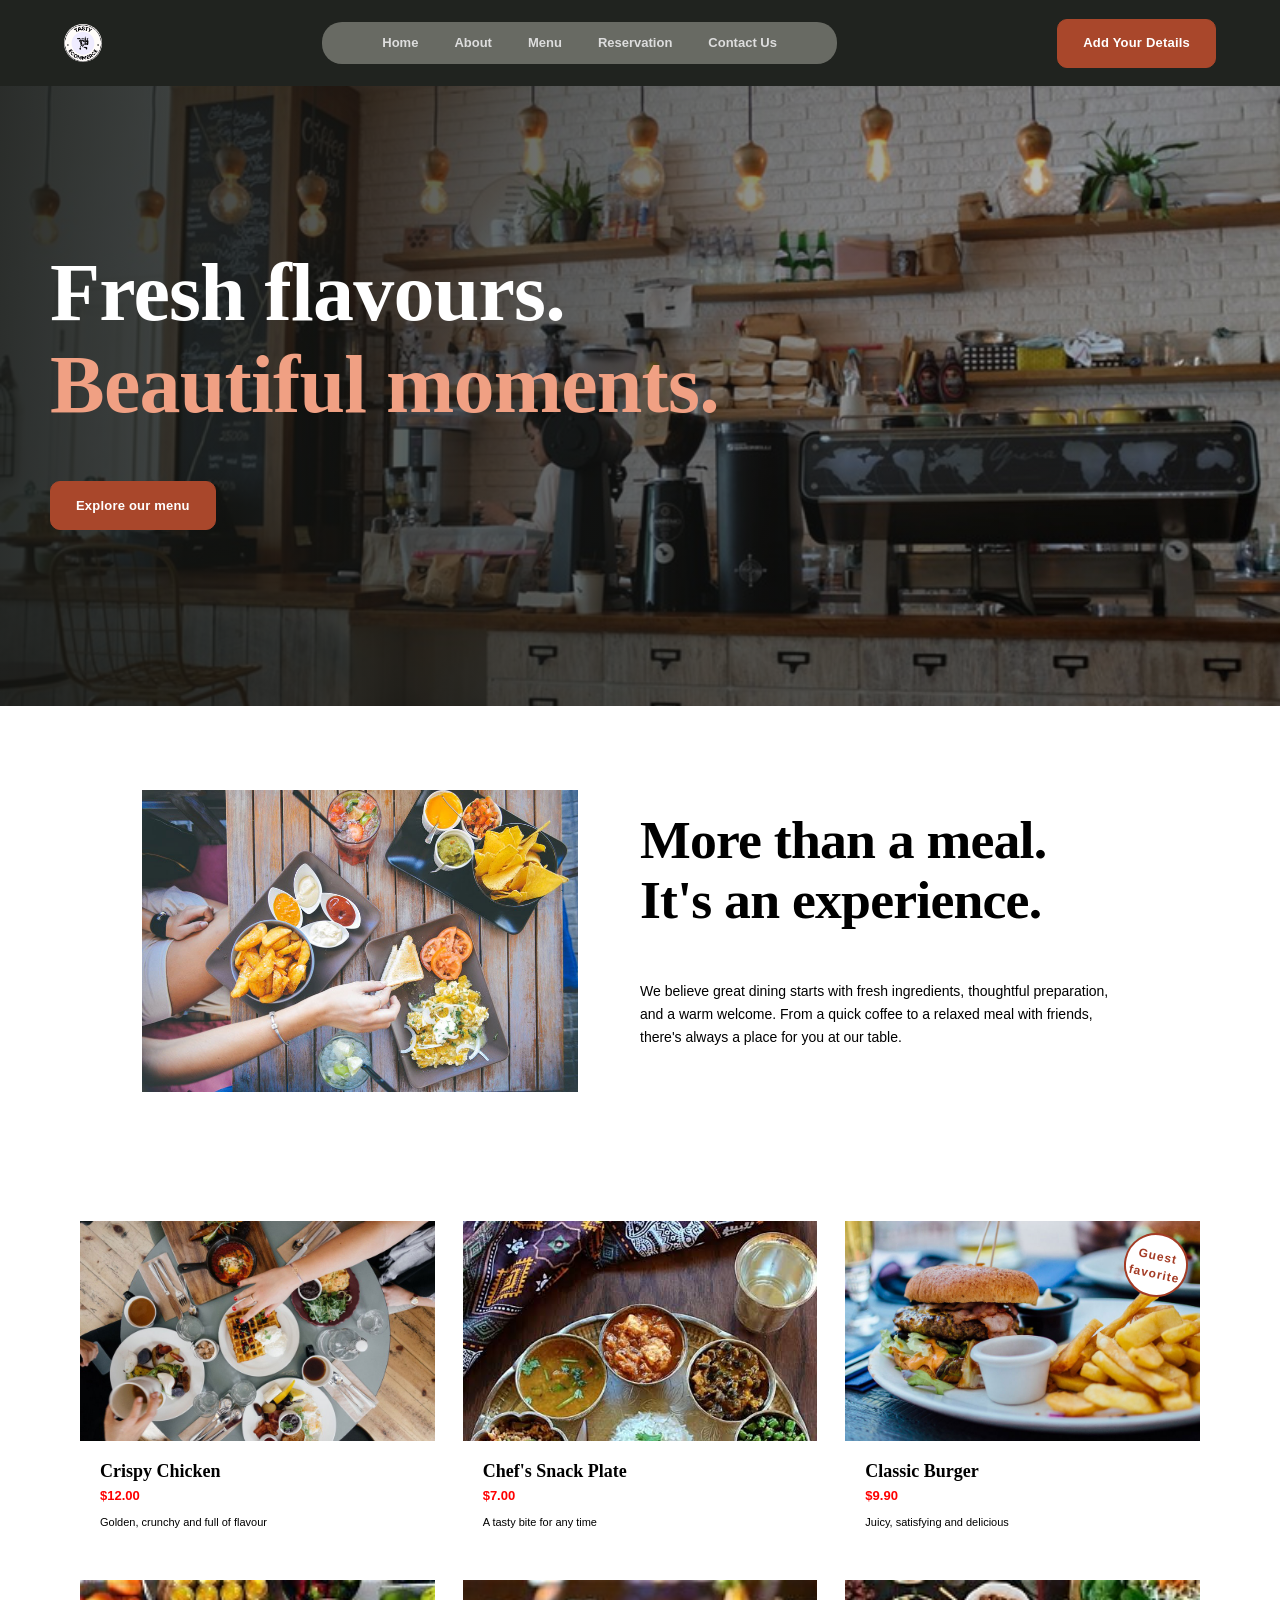
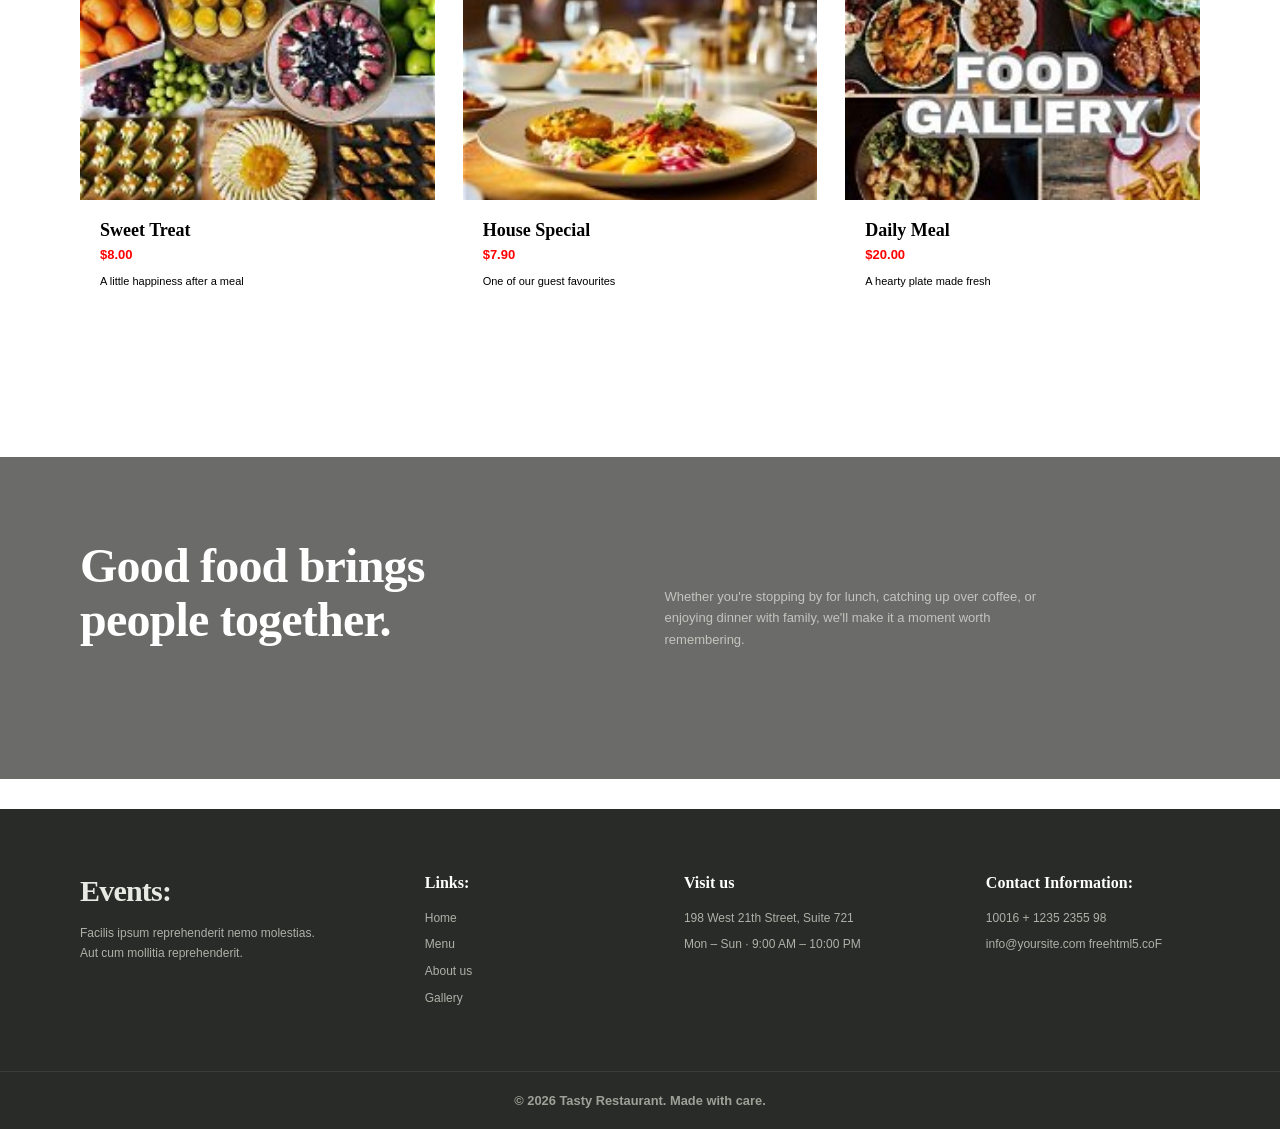
<file: index.html>
<!DOCTYPE html>
<html lang="en">

<head>
    <meta charset="UTF-8">
    <meta name="viewport" content="width=device-width, initial-scale=1.0">
    <title>Tasty—Restaurant & Cafe</title>
    <link rel="stylesheet" href="style.css">
</head>

<body>
    <header class="siteheader">
        <div class="navwrap">
            <a class="brand" href="#home" aria-label="Tasty home">
                <img src="./img/logo1.png" alt="" onerror="this.style.display='none'">
            </a>
            <button class="nav-toggle" type="button" aria-controls="main-navigation" aria-expanded="false"
                aria-label="Open navigation">
                <span></span><span></span><span></span>
            </button>
            <button class="nav-backdrop" type="button" aria-label="Close navigation" tabindex="-1"></button>
            <nav class="mainnav" id="main-navigation">
                <div class="mobile-nav-heading">
                    <span>Explore</span>
                    <button class="nav-close" type="button" aria-label="Close navigation">&times;</button>
                </div>
                <a href="#home">Home</a>
                <a href="./about.html">About</a>
                <a href="./menu.html">Menu</a>
                <a href="./reservation.html">Reservation</a>
                <a href="./contact.html">Contact Us</a>
                <a class="btn mobile-nav-cta" href="./added.html">Add Your Details</a>
            </nav>
            <a class="btn mobile-nav-cta" href="./added.html">Add Your Details</a>
        </div>
    </header>

    <main>
        <section class="hero" id="home">
            <div class="hero-shade"></div>
            <div class="hero-content">
                <h1>Fresh flavours.<br><span>Beautiful moments.</span></h1>
                <div class="hero-actions">
                    <a class="btn" href="#menu">Explore our menu</a>
                </div>
            </div>
        </section>

        <section class="intro section-shell" id="About">
            <div class="intro-image">
                <img src="./img/bo2.png" alt="Freshly prepared restaurant dish" onerror="this.style.display='none'">
            </div>
            <div class="intro-copy">
                <h2>More than a meal.<br>It's an experience.</h2>
                <p>We believe great dining starts with fresh ingredients, thoughtful preparation, and a warm welcome.
                    From a quick coffee to a relaxed meal with friends, there's always a place for you at our table.</p>
            </div>
        </section>

        <section class="menu-section" id="menu">
            <div class="section-shell">
                <div class="section-heading">
                    <div class="menu-grid" id="gallery">
                        <article class="menu-card">
                            <div class="food-image"><img src="./img/bo1.png" alt="Crispy fried chicken"></div>
                            <div class="food-info">
                                <div>
                                    <h3>Crispy Chicken</h3><span class="price">$12.00</span>
                                    <p>Golden, crunchy and full of flavour</p>
                                </div>
                            </div>
                        </article>
                        <article class="menu-card">
                            <div class="food-image"><img src="./img/bo4.png" alt="Fresh snack platter"></div>
                            <div class="food-info">
                                <div>
                                    <h3>Chef's Snack Plate</h3><span class="price">$7.00</span>
                                    <p>A tasty bite for any time</p>
                                </div>
                            </div>
                        </article>
                        <article class="menu-card">
                            <div class="food-image" style="position: relative;"><img src="./img/bo3.png"
                                    alt="Juicy burger"><span class="image-stamp"
                                    style="position: absolute; top: 12px; right: 12px; display: grid; place-items: center; width: 64px; height: 64px; border: 2px solid currentColor; border-radius: 50%; background: #fff; color: #a43b24; font-size: 12px; font-weight: 700; text-align: center; transform: rotate(12deg);">Guest<br>favorite</span>
                            </div>
                            <div class="food-info">
                                <div>
                                    <h3>Classic Burger</h3><span class="price">$9.90</span>
                                    <p>Juicy, satisfying and delicious</p>
                                </div>
                            </div>
                        </article>
                        <article class="menu-card">
                            <div class="food-image"><img src="./img/g1.png" alt="Sweet dessert"></div>
                            <div class="food-info">
                                <div>
                                    <h3>Sweet Treat</h3><span class="price">$8.00</span>
                                    <p>A little happiness after a meal</p>
                                </div>
                            </div>
                        </article>
                        <article class="menu-card">
                            <div class="food-image"><img src="./img/g2.png" alt="Freshly prepared dish"></div>
                            <div class="food-info">
                                <div>
                                    <h3>House Special</h3><span class="price">$7.90</span>
                                    <p>One of our guest favourites</p>
                                </div>
                            </div>
                        </article>
                        <article class="menu-card">
                            <div class="food-image"><img src="./img/g3.png" alt="A complete meal"></div>
                            <div class="food-info">
                                <div>
                                    <h3>Daily Meal</h3><span class="price">$20.00</span>
                                    <p>A hearty plate made fresh</p>
                                </div>
                            </div>
                        </article>

                    </div>
                </div>
        </section>
        <section style="background-color: rgba(22, 22, 21, 0.637);margin-bottom: 30px;margin-top: 0px;"
            class="daily-special">
            <div class="special-inner">
                <div>
                    <h2>Good food brings<br>people together.</h2>
                </div>
                <p>Whether you're stopping by for lunch, catching up over coffee, or enjoying dinner with family, we'll
                    make it a moment worth remembering.</p>
            </div>
        </section>
    </main>

    <footer id="contact">
        <div class="footer-grid section-shell">
            <div class="footer-brand">
                <a class="brand" href="#home"><span>Events<span class="brand-dot">:</span></span></a>
                <p>Facilis ipsum reprehenderit nemo molestias. Aut cum mollitia reprehenderit.</p>
            </div>
            <div>
                <h3>Links:</h3><a href="#home">Home</a><a href="#menu">Menu</a><a href="#about">About us</a><a
                    href="#gallery">Gallery</a>
            </div>
            <div>
                <h3>Visit us</h3>
                <p>198 West 21th Street, Suite 721</p>
                <p>Mon – Sun · 9:00 AM – 10:00 PM</p>
            </div>
            <div>
                <h3>Contact Information:</h3><a href="tel:+1235235598">10016 + 1235 2355 98</a><a
                    href="mailto:hello@tasty.example"> info@yoursite.com freehtml5.coF</a>
            </div>
        </div>
        <div class="footer-bottom">
            <h3>© 2026 Tasty Restaurant. Made with care.</h3>
        </div>
    </footer>

    <script>
        const body = document.body;
        const navToggle = document.querySelector('.nav-toggle');
        const navBackdrop = document.querySelector('.nav-backdrop');
        const navClose = document.querySelector('.nav-close');
        const navLinks = document.querySelectorAll('.mainnav a');

        function closeNav() {
            body.classList.remove('nav-open');

            if (navToggle) {
                navToggle.setAttribute('aria-expanded', 'false');
            }
        }

        function openNav() {
            body.classList.add('nav-open');

            if (navToggle) {
                navToggle.setAttribute('aria-expanded', 'true');
            }
        }

        if (navToggle) {
            navToggle.addEventListener('click', () => {
                const isOpen = body.classList.contains('nav-open');
                isOpen ? closeNav() : openNav();
            });
        }

        if (navBackdrop) {
            navBackdrop.addEventListener('click', closeNav);
        }

        if (navClose) {
            navClose.addEventListener('click', closeNav);
        }

        navLinks.forEach((link) => {
            link.addEventListener('click', closeNav);
        });

        window.addEventListener('resize', () => {
            if (window.innerWidth > 767) {
                closeNav();
            }
        });
    </script>
</body>

</html>
</file>
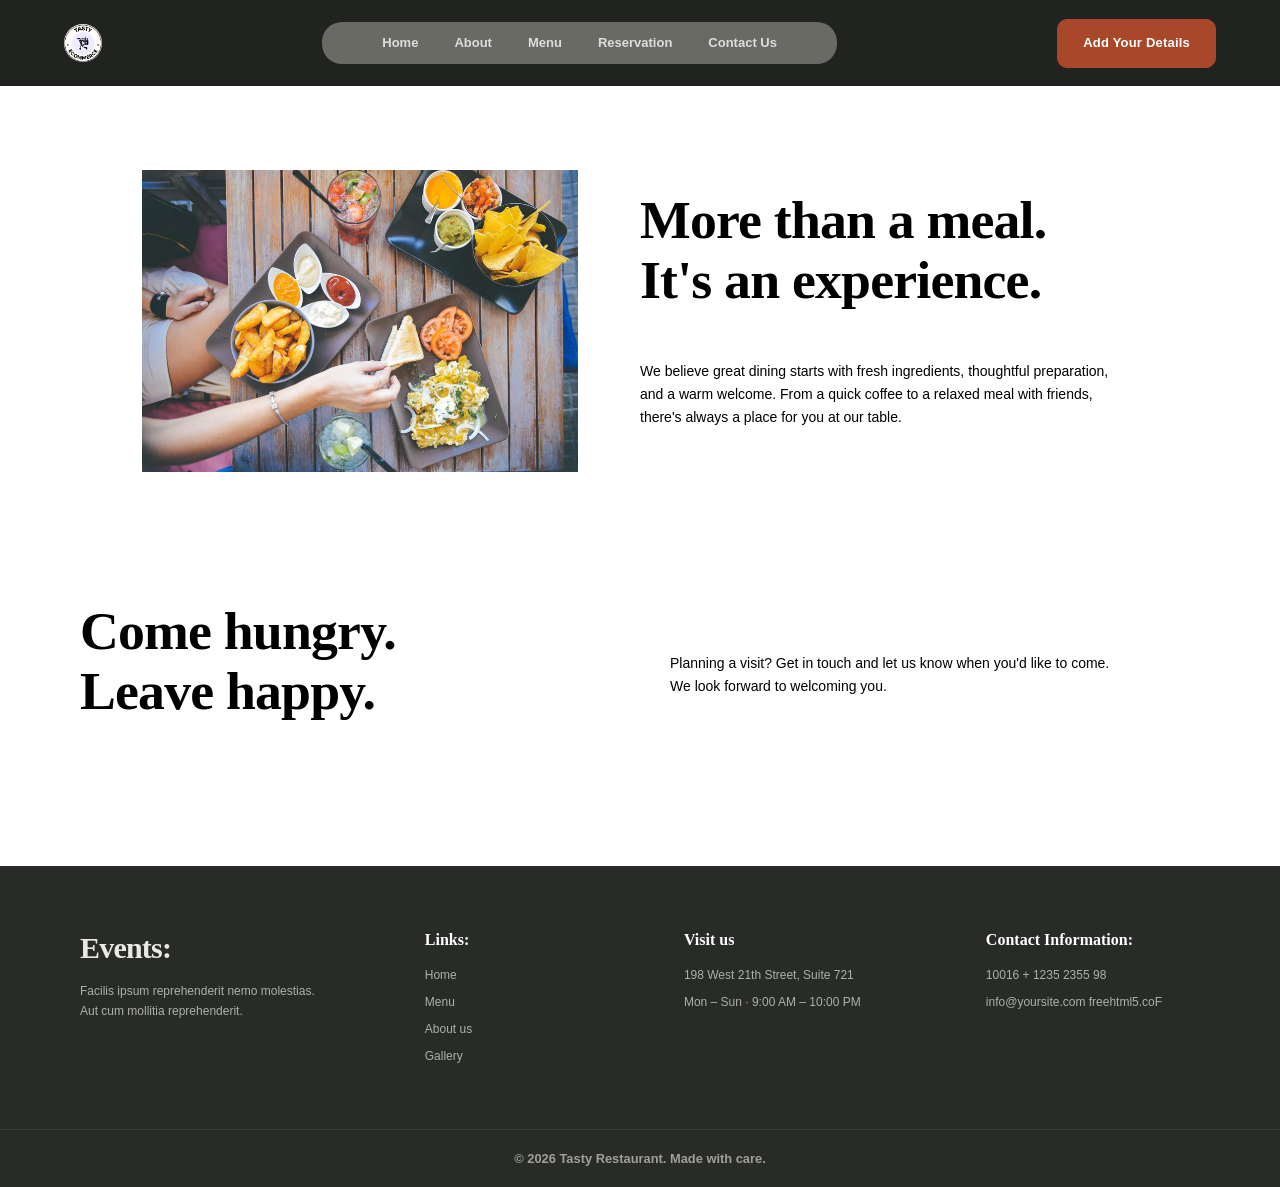
<file: about.html>
<!DOCTYPE html>
<html lang="en">

<head>
    <meta charset="UTF-8">
    <meta name="viewport" content="width=device-width, initial-scale=1.0">
    <title>About</title>
    <link rel="stylesheet" href="style.css">
</head>

<body>
    <header class="siteheader">
        <div class="navwrap">
            <a class="brand" href="#home" aria-label="Tasty home">
                <img src="./img/logo1.png" alt="" onerror="this.style.display='none'">
            </a>
            <button class="nav-toggle" type="button" aria-controls="main-navigation" aria-expanded="false"
                aria-label="Open navigation">
                <span></span><span></span><span></span>
            </button>
            <button class="nav-backdrop" type="button" aria-label="Close navigation" tabindex="-1"></button>
            <nav class="mainnav" id="main-navigation">
                <div class="mobile-nav-heading">
                    <span>Explore</span>
                    <button class="nav-close" type="button" aria-label="Close navigation">&times;</button>
                </div>
                <a href="./index.html">Home</a>
                <a href="./about.html">About</a>
                <a href="./menu.html">Menu</a>
                <a href="./reservation.html">Reservation</a>
                <a href="./contact.html">Contact Us</a>
                <a class="btn mobile-nav-cta" href="./added.html">Add Your Details</a>
            </nav>
            <a class="btn mobile-nav-cta" href="./added.html">Add Your Details</a>
        </div>
    </header>
    <main>
        <section class="intro section-shell" id="About">
            <div class="intro-image">
                <img src="./img/bo2.png" alt="Freshly prepared restaurant dish" onerror="this.style.display='none'">
            </div>
            <div class="intro-copy">
                <h2>More than a meal.<br>It's an experience.</h2>
                <p>We believe great dining starts with fresh ingredients, thoughtful preparation, and a warm welcome.
                    From a quick coffee to a relaxed meal with friends, there's always a place for you at our table.</p>
            </div>
        </section>

        <section class="reservation section-shell" id="reservation">
            <div>
                <h2>Come hungry.<br>Leave happy.</h2>
            </div>
            <div class="reservation-copy">
                <p>Planning a visit? Get in touch and let us know when you'd like to come. We look forward to welcoming
                    you.</p>
            </div>
        </section>
    </main>
    <footer id="contact">
        <div class="footer-grid section-shell">
            <div class="footer-brand">
                <a class="brand" href="#home"><span>Events<span class="brand-dot">:</span></span></a>
                <p>Facilis ipsum reprehenderit nemo molestias. Aut cum mollitia reprehenderit.</p>
            </div>
            <div>
                <h3>Links:</h3><a href="#home">Home</a><a href="#menu">Menu</a><a href="#about">About us</a><a
                    href="#gallery">Gallery</a>
            </div>
            <div>
                <h3>Visit us</h3>
                <p>198 West 21th Street, Suite 721</p>
                <p>Mon – Sun · 9:00 AM – 10:00 PM</p>
            </div>
            <div>
                <h3>Contact Information:</h3><a href="tel:+1235235598">10016 + 1235 2355 98</a><a
                    href="mailto:hello@tasty.example"> info@yoursite.com freehtml5.coF</a>
            </div>
        </div>
        <div class="footer-bottom">
            <h3>© 2026 Tasty Restaurant. Made with care.</h3>
        </div>
    </footer>
    <script src="./script.js"></script>
</body>

</html>
</file>
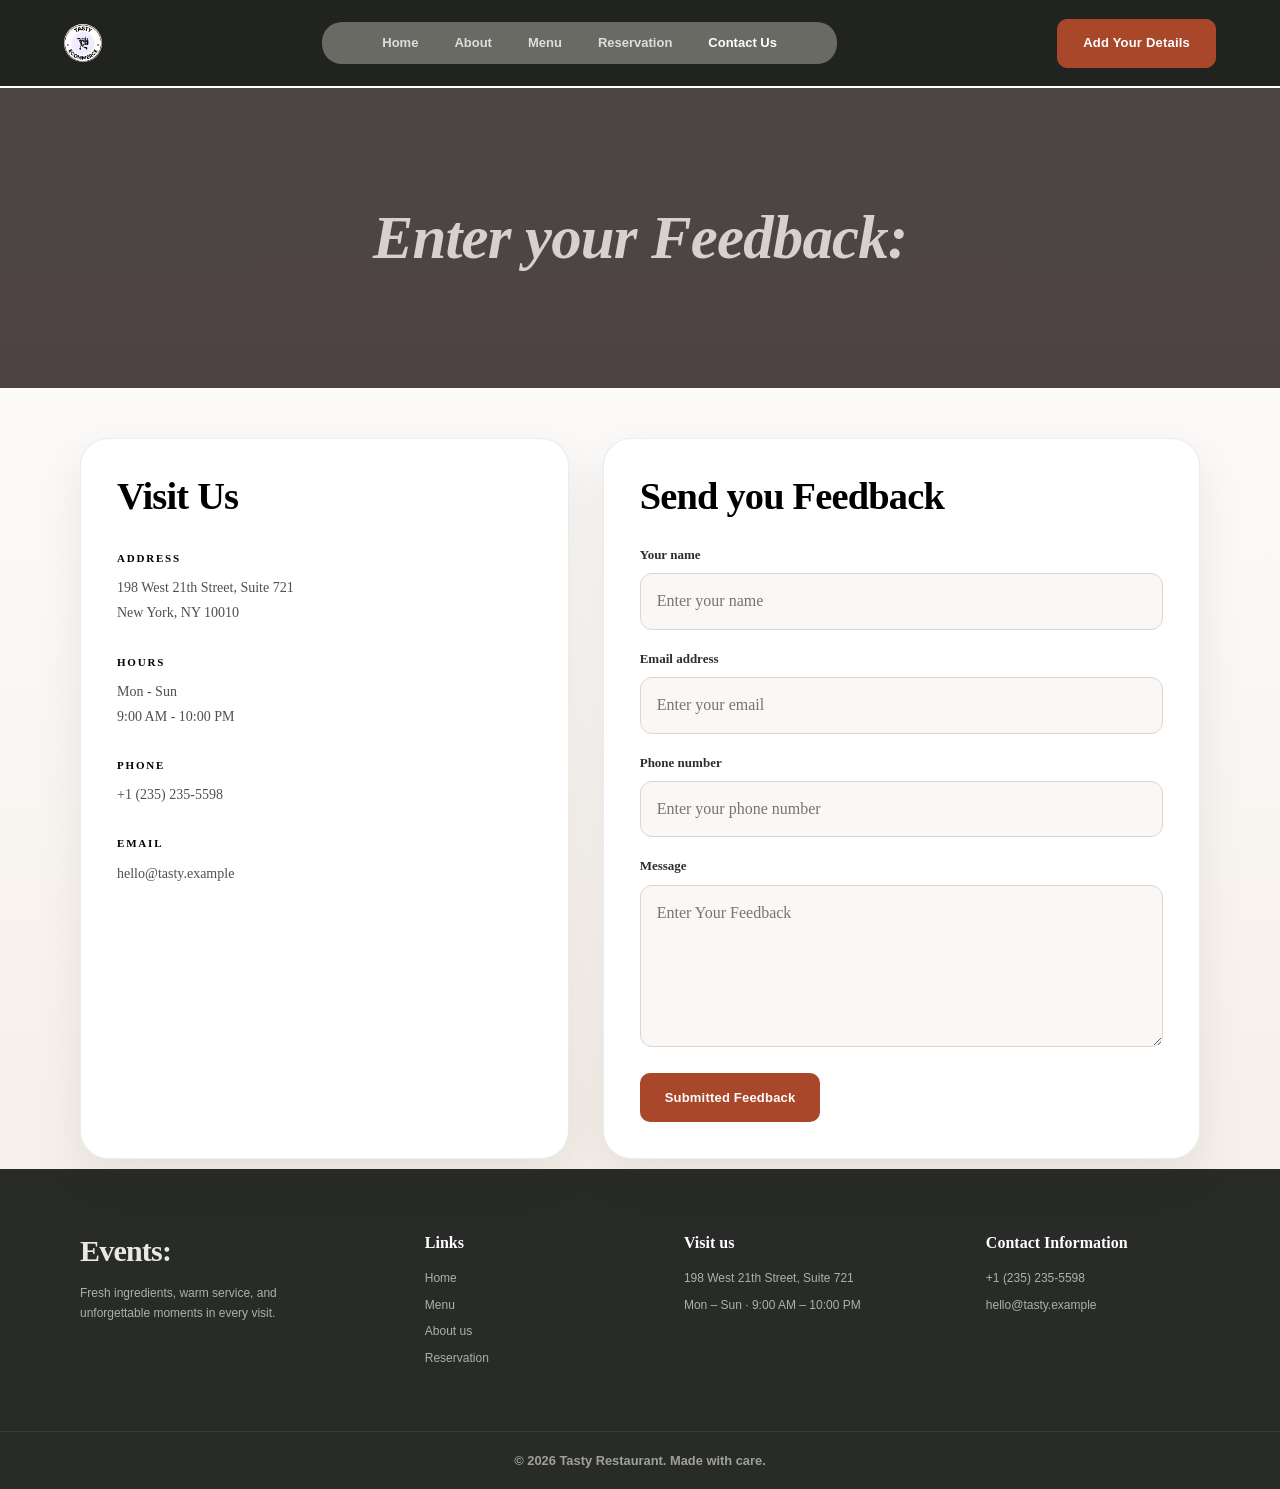
<file: contact.html>
<!DOCTYPE html>
<html lang="en">

<head>
    <meta charset="UTF-8">
    <meta name="viewport" content="width=device-width, initial-scale=1.0">
    <title>Contact Us</title>
    <link rel="stylesheet" href="./style.css">
</head>

<body>
    <header class="siteheader" style="margin-bottom: 0%;">
        <div class="navwrap">
            <a class="brand" href="./index.html" aria-label="Tasty home">
                <img src="./img/logo1.png" alt="Tasty restaurant logo" onerror="this.style.display='none'">
            </a>
            <button class="nav-toggle" type="button" aria-controls="main-navigation" aria-expanded="false"
                aria-label="Open navigation">
                <span></span><span></span><span></span>
            </button>
            <button class="nav-backdrop" type="button" aria-label="Close navigation" tabindex="-1"></button>
            <nav class="mainnav" id="main-navigation" aria-label="Main navigation">
                <div class="mobile-nav-heading">
                    <span>Explore</span>
                    <button class="nav-close" type="button" aria-label="Close navigation">&times;</button>
                </div>
                <a href="./index.html">Home</a>
                <a href="./about.html">About</a>
                <a href="./menu.html">Menu</a>
                <a href="./reservation.html">Reservation</a>
                <a href="./contact.html" class="active">Contact Us</a>
                <a class="btn mobile-nav-cta" href="./added.html">Add Your Details</a>
            </nav>
            <a class="btn mobile-nav-cta" href="./added.html">Add Your Details</a>
        </div>
    </header>
    <main class="contact-page">
        <section class="page-hero section-shell">
            
            <h1>Enter your Feedback: <br></h1>
           
        </section>

        <section class="contact-layout section-shell">
            <div class="contact-panel contact-details">
                <h2>Visit Us</h2>
                <div class="detail-list">
                    <div>
                        <span class="detail-label">Address</span>
                        <p>198 West 21th Street, Suite 721<br>New York, NY 10010</p>
                    </div>
                    <div>
                        <span class="detail-label">Hours</span>
                        <p>Mon - Sun<br>9:00 AM - 10:00 PM</p>
                    </div>
                    <div>
                        <span class="detail-label">Phone</span>
                        <p><a href="tel:+1235235598">+1 (235) 235-5598</a></p>
                    </div>
                    <div>
                        <span class="detail-label">Email</span>
                        <p><a href="mailto:hello@tasty.example">hello@tasty.example</a></p>
                    </div>
                </div>
            </div>

            <div class="contact-panel contact-form-panel">
                <h2>Send you Feedback</h2>
                <form class="contact-form" action="#" method="post">
                    <div class="field-row">
                        <label for="name">Your name</label>
                        <input type="text" id="name" name="name" placeholder="Enter your name">
                    </div>

                    <div class="field-row">
                        <label for="email">Email address</label>
                        <input type="email" id="email" name="email" placeholder="Enter your email" required>
                    </div>

                    <div class="field-row">
                        <label for="phone">Phone number</label>
                        <input type="tel" id="phone" name="phone" placeholder="Enter your phone number">
                    </div>

                    <div class="field-row">
                        <label for="message">Message</label>
                        <textarea id="message" name="message" rows="5" placeholder="Enter Your Feedback" required></textarea>
                    </div>

                    <button type="submit" class="btn contact-submit">Submitted Feedback</button>
                </form>
            </div>
        </section>
    </main>

    <footer id="contact">
        <div class="footer-grid section-shell">
            <div class="footer-brand">
                <a class="brand" href="./index.html"><span>Events<span class="brand-dot">:</span></span></a>
                <p>Fresh ingredients, warm service, and unforgettable moments in every visit.</p>
            </div>
            <div>
                <h3>Links</h3>
                <a href="./index.html">Home</a>
                <a href="./menu.html">Menu</a>
                <a href="./about.html">About us</a>
                <a href="./reservation.html">Reservation</a>
            </div>
            <div>
                <h3>Visit us</h3>
                <p>198 West 21th Street, Suite 721</p>
                <p>Mon – Sun · 9:00 AM – 10:00 PM</p>
            </div>
            <div>
                <h3>Contact Information</h3>
                <a href="tel:+1235235598">+1 (235) 235-5598</a>
                <a href="mailto:hello@tasty.example">hello@tasty.example</a>
            </div>
        </div>
        <div class="footer-bottom">
            <h3>© 2026 Tasty Restaurant. Made with care.</h3>
        </div>
    </footer>

    <script src="./script.js"></script>
</body>

</html>
</file>
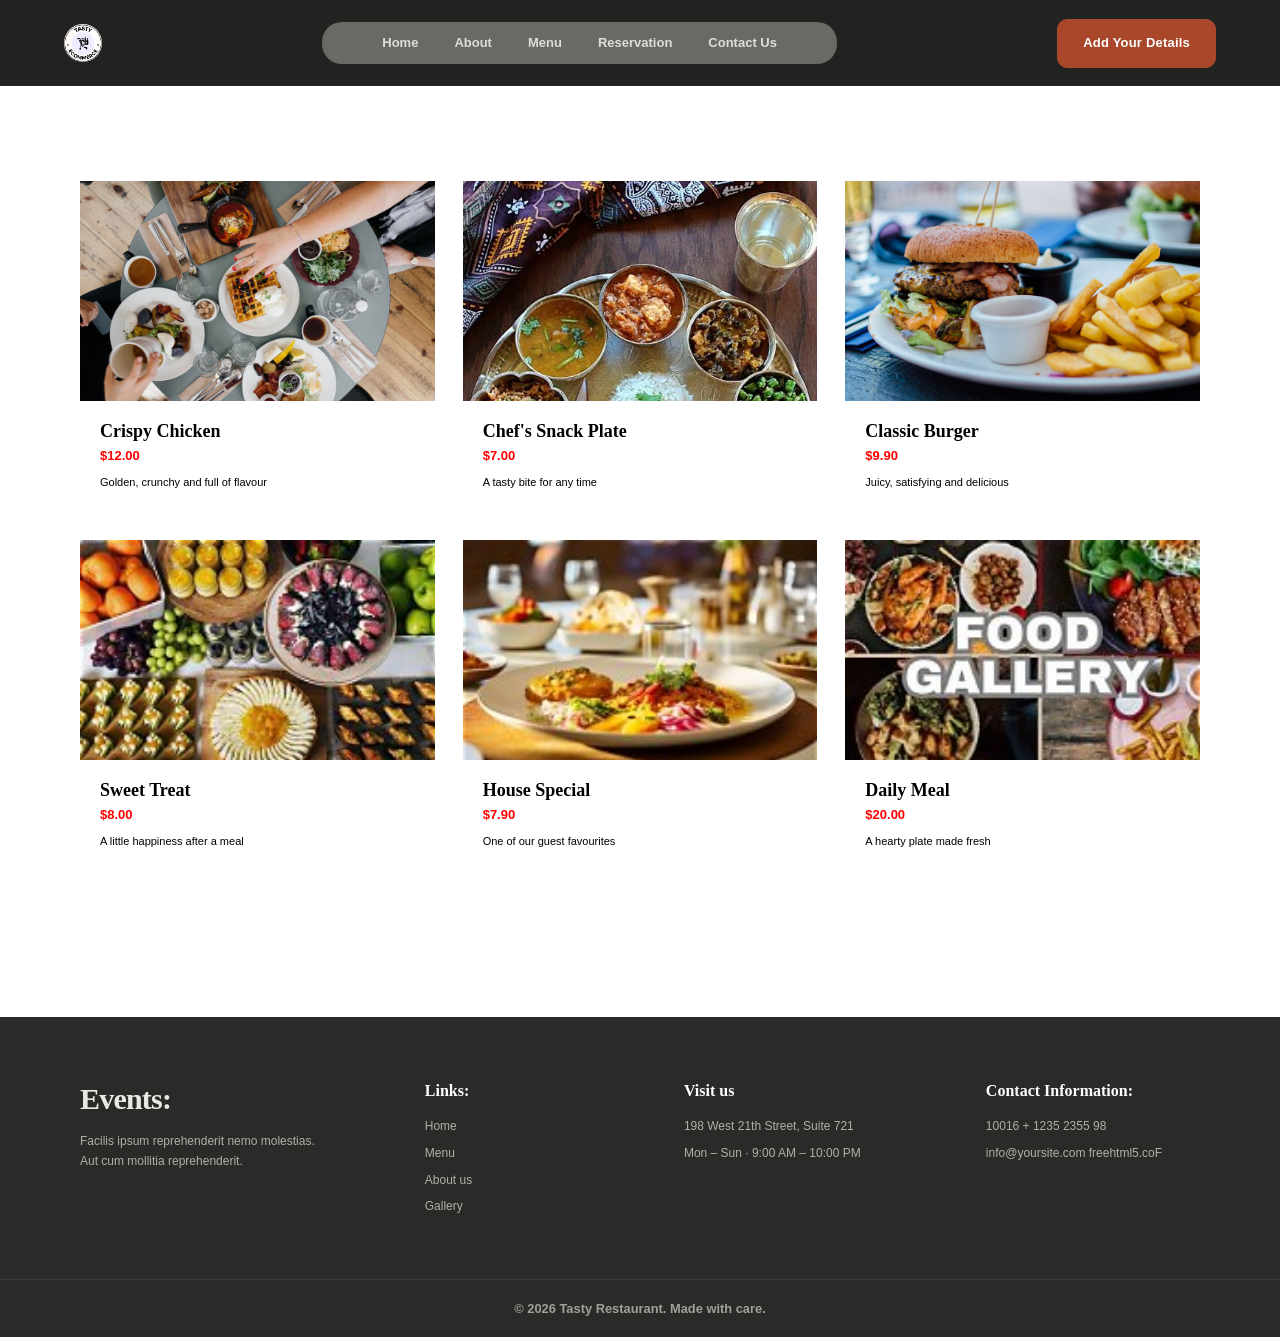
<file: menu.html>
<!DOCTYPE html>
<html lang="en">

<head>
    <meta charset="UTF-8">
    <meta name="viewport" content="width=device-width, initial-scale=1.0">
    <title>Menu</title>
    <link rel="stylesheet" href="style.css">

</head>

<body>
    <header class="siteheader">
        <div class="navwrap">
            <a class="brand" href="#home" aria-label="Tasty home">
                <img src="./img/logo1.png" alt="" onerror="this.style.display='none'">
            </a>
            <button class="nav-toggle" type="button" aria-controls="main-navigation" aria-expanded="false"
                aria-label="Open navigation">
                <span></span><span></span><span></span>
            </button>
            <button class="nav-backdrop" type="button" aria-label="Close navigation" tabindex="-1"></button>
            <nav class="mainnav" id="main-navigation">
                <div class="mobile-nav-heading">
                    <span>Explore</span>
                    <button class="nav-close" type="button" aria-label="Close navigation">&times;</button>
                </div>
                <a href="./index.html">Home</a>
                <a href="./about.html">About</a>
                <a href="./menu.html">Menu</a>
                <a href="./reservation.html">Reservation</a>
                <a href="./contact.html">Contact Us</a>
                <a class="btn mobile-nav-cta" href="./added.html">Add Your Details</a>
            </nav>
            <a class="btn mobile-nav-cta" href="./added.html">Add Your Details</a>
        </div>
    </header>
    <section class="menu-section" id="menu">
        <div class="section-shell">
            <div class="section-heading">
                <div class="menu-grid" id="gallery">
                    <article class="menu-card">
                        <div class="food-image"><img src="./img/bo1.png" alt="Crispy fried chicken"></div>
                        <div class="food-info">
                            <div>
                                <h3>Crispy Chicken</h3><span class="price">$12.00</span>
                                <p>Golden, crunchy and full of flavour</p>
                            </div>
                        </div>
                    </article>
                    <article class="menu-card">
                        <div class="food-image"><img src="./img/bo4.png" alt="Fresh snack platter"></div>
                        <div class="food-info">
                            <div>
                                <h3>Chef's Snack Plate</h3><span class="price">$7.00</span>
                                <p>A tasty bite for any time</p>
                            </div>
                        </div>
                    </article>
                    <article class="menu-card">
                        <div class="food-image"><img src="./img/bo3.png" alt="Juicy burger"></div>
                        <div class="food-info">
                            <div>
                                <h3>Classic Burger</h3><span class="price">$9.90</span>
                                <p>Juicy, satisfying and delicious</p>
                            </div>
                        </div>
                    </article>
                    <article class="menu-card">
                        <div class="food-image"><img src="./img/g1.png" alt="Sweet dessert"></div>
                        <div class="food-info">
                            <div>
                                <h3>Sweet Treat</h3><span class="price">$8.00</span>
                                <p>A little happiness after a meal</p>
                            </div>
                        </div>
                    </article>
                    <article class="menu-card">
                        <div class="food-image"><img src="./img/g2.png" alt="Freshly prepared dish"></div>
                        <div class="food-info">
                            <div>
                                <h3>House Special</h3><span class="price">$7.90</span>
                                <p>One of our guest favourites</p>
                            </div>
                        </div>
                    </article>
                    <article class="menu-card">
                        <div class="food-image"><img src="./img/g3.png" alt="A complete meal"></div>
                        <div class="food-info">
                            <div>
                                <h3>Daily Meal</h3><span class="price">$20.00</span>
                                <p>A hearty plate made fresh</p>
                            </div>
                        </div>
                    </article>
                </div>
            </div>
    </section>
    <footer id="contact">
        <div class="footer-grid section-shell">
            <div class="footer-brand">
                <a class="brand" href="#home"><span>Events<span class="brand-dot">:</span></span></a>
                <p>Facilis ipsum reprehenderit nemo molestias. Aut cum mollitia reprehenderit.</p>
            </div>
            <div>
                <h3>Links:</h3><a href="#home">Home</a><a href="#menu">Menu</a><a href="#about">About us</a><a
                    href="#gallery">Gallery</a>
            </div>
            <div>
                <h3>Visit us</h3>
                <p>198 West 21th Street, Suite 721</p>
                <p>Mon – Sun · 9:00 AM – 10:00 PM</p>
            </div>
            <div>
                <h3>Contact Information:</h3><a href="tel:+1235235598">10016 + 1235 2355 98</a><a
                    href="mailto:hello@tasty.example"> info@yoursite.com freehtml5.coF</a>
            </div>
        </div>
        <div class="footer-bottom">
            <h3>© 2026 Tasty Restaurant. Made with care.</h3>
        </div>
    </footer>
    <script src="./script.js"></script>
</body>

</html>
</file>
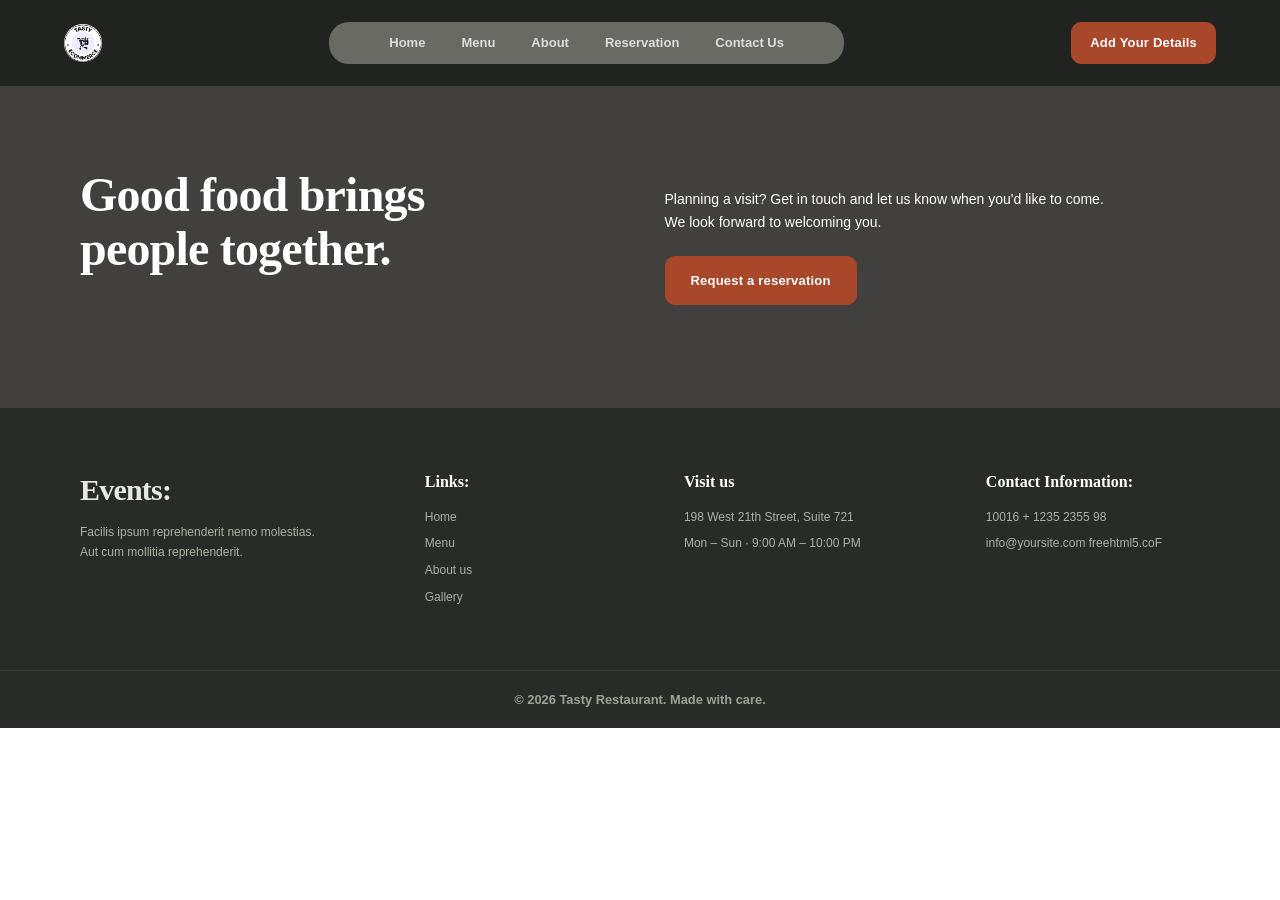
<file: reservation.html>
<!DOCTYPE html>
<html lang="en">

<head>
    <meta charset="UTF-8">
    <meta name="viewport" content="width=device-width, initial-scale=1.0">
    <title>Reservation</title>
    <link rel="stylesheet" href="./style.css">
</head>

<body>
    <header class="siteheader">
        <div class="navwrap">
            <a class="brand" href="#home" aria-label="Tasty home">
                <img src="./img/logo1.png" alt="" onerror="this.style.display='none'">
            </a>
            <button class="nav-toggle" type="button">
                <span></span><span></span><span></span>
            </button>
            <button class="nav-backdrop" type="button" aria-label="Close navigation" tabindex="-1"></button>
            <nav class="mainnav" id="main-navigation" aria-label="Main navigation">
                <div class="mobile-nav-heading">
                    <span>Explore</span>
                    <button class="nav-close" type="button" aria-label="Close navigation">&times;</button>
                </div>
                <a href="./index.html">Home</a>
                <a href="./menu.html">Menu</a>
                <a href="./about.html">About</a>
                <a href="./reservation.html">Reservation</a>
                <a href="./contact.html">Contact Us</a>
                <a class="btn mobile-nav-cta" href="./contact.html">Add Your Details</a>
            </nav>
            <a class="btn btn-small" href="./contact.html">Add Your Details</a>
        </div>
    </header>
    <section class="daily-special" style="background-color: rgb(66, 63, 63);">
        <div class="special-inner">
            <div>
                <h2>Good food brings<br>people together.</h2>
            </div>
            <div class="reservation-copy">
                <p>Planning a visit? Get in touch and let us know when you'd like to come. We look forward to welcoming
                    you.</p>
                <a class="btn" href="mailto:hello@tasty.example?subject=Table%20reservation">Request a reservation</a>
            </div>
    </section>

    <footer id="contact">
        <div class="footer-grid section-shell">
            <div class="footer-brand">
                <a class="brand" href="#home"><span>Events<span class="brand-dot">:</span></span></a>
                <p>Facilis ipsum reprehenderit nemo molestias. Aut cum mollitia reprehenderit.</p>
            </div>
            <div>
                <h3>Links:</h3><a href="#home">Home</a><a href="#menu">Menu</a><a href="#about">About us</a><a
                    href="#gallery">Gallery</a>
            </div>
            <div>
                <h3>Visit us</h3>
                <p>198 West 21th Street, Suite 721</p>
                <p>Mon – Sun · 9:00 AM – 10:00 PM</p>
            </div>
            <div>
                <h3>Contact Information:</h3><a href="tel:+1235235598">10016 + 1235 2355 98</a><a
                    href="mailto:hello@tasty.example"> info@yoursite.com freehtml5.coF</a>
            </div>
        </div>
        <div class="footer-bottom">
            <h3>© 2026 Tasty Restaurant. Made with care.</h3>
        </div>
    </footer>
    <script src="./script.js"></script>
</body>

</html>
</file>
<file: style.css>
* {
  margin: 0;
  padding: 0;
  box-sizing: border-box;
}

body {
  font-family: "DM Sans", Arial, sans-serif;
  line-height: 1.65;
}

img {
  display: block;
  max-width: 100%;
}

a {
  color: inherit;
  text-decoration: none;
}

.siteheader {
  position: relative;
  z-index: 5;
  background: #20231f;
  color: white;
}

.nav-toggle {
  display: none;
}

.nav-close {
  display: none;
}

.nav-backdrop {
  display: none;
}

.mobile-nav-heading {
  display: none;
}

.mainnav .mobile-nav-cta {
  display: none;
}

.navwrap {
  width: min(1180px, 90%);
  min-height: 86px;
  margin: auto;
  display: flex;
  align-items: center;
  justify-content: space-between;
  gap: 28px;
}

.brand {
  display: inline-flex;
  align-items: center;
  gap: 10px;
  font: 800 30px "Playfair Display", Georgia, serif;
  letter-spacing: -.8px;
}

.brand img {
  width: 38px;
  height: 38px;
  object-fit: cover;
  border-radius: 50%;
}

.mainnav {
  display: flex;
  align-items: center;
  justify-content: center;
  border-radius: 20px;
  background-color: #9fa19891;
  padding: 10px 60px;
  gap: clamp(16px, 3vw, 36px);
}

.mainnav a {
  font-family: "DM Sans", Arial, sans-serif;
  color: #dddddd;
  font-size: 13px;
  font-weight: 600;
  transition: color .2s;
}

.mainnav a:hover,
.mainnav a.active {
  color: #fff;
}

.btn {
  display: inline-flex;
  align-items: center;
  justify-content: center;
  min-height: 49px;
  padding: 0 25px;
  border: 1px solid #a9472b;
  background-color: #a9472b;
  border-radius: 10px;
  color: white;
  font-size: 13px;
  font-weight: 700;
  letter-spacing: .2px;
  transition: .2s ease;
}

.btn:hover {
  background: #a9472b;
  border-color: #a9472b;
  border-radius: 30px;
  color: rgba(223, 220, 226, 0.884);
}

.btn-small {
  min-height: 42px;
  padding: 0 18px;
  white-space: nowrap;
}

.hero {
  min-height: 620px;
  position: relative;
  display: flex;
  align-items: center;
  overflow: hidden;
  color: white;
  background: #bfe21136 url("./img/bg1.png") center/cover no-repeat;
}

.hero-shade {
  position: absolute;
  inset: 0;
  background: linear-gradient(90deg, rgba(20, 22, 19, .88), rgba(20, 22, 19, .58) 48%, rgba(20, 22, 19, .12));
}

.hero-content {
  position: relative;
  z-index: 1;
  width: min(1180px);
  margin: auto;
  padding: 95px 0 110px;
}

.circle-img {
  margin-left: 0px;
}

.eyebrow {
  color: var(--accent);
  font-size: 10px;
  font-weight: 800;
  letter-spacing: 2.4px;
  margin-bottom: 17px;
}

.hero .eyebrow {
  color: #f1a184;
}

h1,
h2 {
  font-family: "Playfair Display", Georgia, serif;
  font-weight: 700;
  line-height: 1.12;
  letter-spacing: -.8px;
  margin-bottom: 50px;
}

.hero h1 {
  max-width: 720px;
  font-size: clamp(48px, 7vw, 82px);
}

.hero h1 span {
  color: #f0a083;
}

.hero-copy {
  max-width: 470px;
  margin: 25px 0 30px;
  color: #e0e0d9;
  font-size: 15px;
}

.hero-actions {
  display: flex;
  align-items: center;
  flex-wrap: wrap;
  gap: 28px;
}

.text-link {
  font-size: 13px;
  font-weight: 700;
}

.text-link span {
  color: #f0a083;
  margin-left: 7px;
}

.hero-note {
  position: absolute;
  right: 5%;
  bottom: 34px;
  display: flex;
  align-items: center;
  gap: 12px;
  color: #e4e1d8;
  font-size: 9px;
  letter-spacing: 2px;
}

.note-line {
  width: 35px;
  height: 1px;
  background: #f0a083;
}

.section-shell {
  width: min(1120px, 88%);
  margin: auto;
}

.intro {
  display: grid;
  grid-template-columns: 1fr 1fr;
  align-items: center;
  padding-top: 50px;
}

.intro-image {
  position: relative;
  min-height: 370px;
  display: grid;
  place-items: center;
}

.intro-image img {
  width: 78%;
  height: 340px;
  object-fit: contain;
}

.image-stamp {
  position: absolute;
  right: -22px;
  bottom: 28px;
  width: 112px;
  height: 112px;
  display: grid;
  align-content: center;
  text-align: center;
  border-radius: 50%;
  color: white;
  font-size: 10px;
  letter-spacing: 1px;
  line-height: 1.5;
  transform: rotate(9deg);
}

.image-stamp strong {
  font-size: 12px;
}

h2 {
  font-size: clamp(36px, 4.2vw, 54px);
}


.intro-copy>p:not(.eyebrow) {
  max-width: 490px;
  margin: 23px 0;
  font-size: 14px;
}

.under-link {
  display: inline-block;
  border-bottom: 1px solid;
  font-size: 13px;
  font-weight: 700;
}

.under-link span {
  margin-left: 9px;
}

.menu-section {
  background: var(--cream);
  padding: 95px 0 105px;
}

.section-heading {
  display: flex;
  align-items: end;
  justify-content: space-between;
  gap: 30px;
  margin-bottom: 42px;
}

.section-heading>p {
  max-width: 320px;
  color: var(--muted);
  font-size: 13px;
}

.menu-grid {
  display: grid;
  grid-template-columns: repeat(3, 1fr);
  gap: 28px;
}

.menu-card {
  min-width: 0;
  background: var(--paper);
  transition: transform .25s, box-shadow .25s;
}

.food-image {
  height: 220px;
  display: grid;
  place-items: center;
  overflow: hidden;
  background: #eeece5;
}

.food-image img {
  width: 100%;
  height: 100%;
  transition: transform .35s;
}

.food-info {
  display: flex;
  justify-content: space-between;
  align-items: start;
  gap: 12px;
  padding: 20px;
}

.food-info h3 {
  font: 700 18px "Playfair Display", Georgia, serif;
}

.food-info p {
  margin-top: 5px;
  color: var(--muted);
  font-size: 11px;
}

.price {
  color: red;
  font-size: 13px;
  font-weight: 800;
  white-space: nowrap;
}

.daily-special {
  padding: 82px 0;
  color: white;
  background: var(--dark);
}

.special-inner {
  width: min(1120px, 88%);
  margin: auto;
  display: grid;
  grid-template-columns: 1.1fr 1fr auto;
  align-items: center;
  gap: 45px;
}

.special-inner h2 {
  font-size: clamp(34px, 4vw, 48px);
}

.special-inner>p {
  color: #c3c5bd;
  font-size: 13px;
  max-width: 390px;
}

.btn-light {
  background: transparent;
  border-color: #d9a28e;
  white-space: nowrap;
}

.btn-light:hover {
  background: black;
  border-color: var(--accent);
}

.reservation {
  display: grid;
  grid-template-columns: 1fr 1fr;
  gap: 60px;
  align-items: center;
  padding-top: 95px;
  padding-bottom: 95px;
}

.reservation-copy p {
  max-width: 460px;
  font-size: 14px;
  margin-bottom: 22px;
}

.contact-page {
  padding: 2px 0 10px;
  font-family: "Playfair Display", Georgia, serif;
  background: linear-gradient(180deg, rgba(255, 255, 255, 0.92), rgba(245, 238, 232, 0.9));
}

.page-hero {
  width: 100%;
  background: rgba(56, 45, 45, 0.89);
  margin-bottom: 36px;
}

.page-hero h1 {
  display: flex;
  width: 100%;
  font-style: oblique;
  height: 300px;
  justify-content: center;
  align-items: center;
  font-size: 3.8rem;
  color: #ece5e5de;
}

.page-hero .hero-copy {
  align-items: center;
  text-align: center;
  margin: 0;
}

.contact-layout {
  display: grid;
  grid-template-columns: 0.9fr 1.1fr;
  gap: 34px;
}

.contact-panel {
  background: #fff;
  border: 1px solid rgba(24, 24, 24, 0.08);
  border-radius: 28px;
  box-shadow: 0 18px 50px rgba(23, 22, 19, 0.08);
  padding: 36px;
}

.contact-panel h2 {
  margin-bottom: 26px;
  font-size: clamp(28px, 3vw, 42px);
}

.detail-list {
  display: grid;
  gap: 22px;
}

.detail-label {
  display: inline-block;
  margin-bottom: 8px;
  color: #000000;
  font-size: 11px;
  font-weight: 800;
  letter-spacing: 1.8px;
  text-transform: uppercase;
}

.detail-list p,
.detail-list a {
  color: #4f514b;
  font-size: 14px;
  font-family: "Playfair Display", Georgia, serif;
  line-height: 1.8;
}

.contact-form {
  display: grid;
  gap: 18px;
}

.field-row {
  display: grid;
  gap: 8px;
}

.contact-form label {
  color: #2d2f2c;
  font-size: 13px;
  font-weight: 700;
}

.contact-form input,
.contact-form textarea {
  width: 100%;
  border: 1px solid #dad7d3;
  border-radius: 12px;
  padding: 14px 16px;
  background: #faf7f4;
  font: inherit;
  color: #1d1d1d;
}

.contact-form input:focus,
.contact-form textarea:focus {
  outline: 2px solid rgba(169, 71, 43, 0.2);
  border-color: #a9472b;
}

.contact-form textarea {
  min-height: 150px;
  resize: vertical;
}

.contact-submit {
  width: fit-content;
  min-width: 180px;
  margin-top: 8px;
  border: 0;
  cursor: pointer;
}

footer {
  color: #e9e9e3;
  background: #20231ff5;
}

.footer-grid {
  display: grid;
  grid-template-columns: 1.4fr 1fr 1.2fr 1fr;
  gap: 45px;
  padding-top: 65px;
  padding-bottom: 55px;
}

.footer-brand p {
  max-width: 250px;
  margin-top: 15px;
  color: #aeb1a8;
  font-size: 12px;
}

.footer-grid h3 {
  margin-bottom: 17px;
  color: white;
  font: 700 16px "Playfair Display", Georgia, serif;
}

.footer-grid>div:not(:first-child) a,
.footer-grid>div:not(:first-child) p {
  display: block;
  margin: 7px 0;
  color: #aeb1a8;
  font-size: 12px;
}

.footer-grid a:hover {
  color: white;
}

.footer-bottom {
  display: flex;
  justify-content: center;
  gap: 20px;
  padding: 18px 6%;
  border-top: 1px solid #3a3d37;
  color: #9fa198;
  font-size: 11px;
}

.footer-bottom a {
  color: #e9e9e3;
}

@media (max-width: 1024px) {
  .navwrap {
    width: 92%;
    gap: 15px;
  }

  .brand {
    font-size: 25px;
  }

  .mainnav {
    padding: 10px 20px;
    gap: 18px;
  }

  .hero {
    min-height: 550px;
  }

  .hero-content {
    width: 88%;
  }

  .hero h1 {
    font-size: clamp(48px, 6vw, 60px);
  }

  .intro {
    gap: 25px;
  }

  .intro-image img {
    width: 90%;
  }

  .menu-grid {
    grid-template-columns: repeat(2, 1fr);
  }

  .special-inner {
    grid-template-columns: 1fr 1fr;
    gap: 25px;
  }

  .special-inner .btn {
    grid-column: 1 / -1;
    justify-self: start;
  }

  .reservation {
    gap: 30px;
  }

  .footer-grid {
    grid-template-columns: repeat(2, 1fr);
  }
}

@media (max-width: 850px) {
  .navwrap {
    flex-wrap: wrap;
    justify-content: space-between;
    padding: 17px 0;
    gap: 14px;
  }

  .mainnav {
    order: 3;
    width: 100%;
    justify-content: center;
    flex-wrap: wrap;
    padding: 8px 12px;
    gap: 12px 22px;
  }

  .intro {
    gap: 25px;
  }
}

@media (max-width: 767px) {
  .navwrap {
    display: grid;
    grid-template-columns: minmax(0, 1fr) auto;
    align-items: center;
    gap: 16px;
    padding: 14px 0;
  }

  .brand {
    min-width: 0;
    font-size: 24px;
  }

  .brand img {
    width: 50px;
    height: 50px;
  }

  .nav-toggle {
    display: flex;
    grid-column: 2;
    grid-row: 1;
    width: 46px;
    height: 46px;
    flex-direction: column;
    align-items: center;
    justify-content: center;
    gap: 5px;
    border: 1px solid #777970;
    border-radius: 12px;
    background: transparent;
    cursor: pointer;
  }

  .nav-toggle span {
    width: 19px;
    height: 2px;
    border-radius: 2px;
    background: white;
  }

  .navwrap>.btn {
    display: none;
  }

  .nav-backdrop {
    position: fixed;
    z-index: 10;
    inset: 0;
    width: 100%;
    height: 100%;
    border: 0;
    background: rgb(0 0 0 / 48%);
    cursor: default;
  }

  .mainnav {
    position: fixed;
    z-index: 12;
    inset: 0 auto 0 0;
    display: flex;
    width: min(86vw, 390px);
    height: 100vh;
    height: 100dvh;
    flex-direction: column;
    align-items: stretch;
    justify-content: flex-start;
    gap: 0;
    overflow-y: auto;
    padding: 24px 16px;
    border-radius: 0 22px 22px 0;
    background: #f8f9fc;
    box-shadow: 12px 0 36px rgb(0 0 0 / 12%);
    color: #171717;
    transform: translateX(-105%);
    visibility: hidden;
    transition: transform .25s ease, visibility .25s ease;
  }

  .mobile-nav-heading {
    display: flex;
    align-items: center;
    justify-content: space-between;
    padding: 4px 8px 18px;
    color: #686a70;
    font-size: 17px;
  }

  .nav-close {
    display: grid;
    width: 40px;
    height: 40px;
    place-items: center;
    border: 0;
    border-radius: 50%;
    background: #eceef2;
    color: #171717;
    font-size: 28px;
    line-height: 1;
    cursor: pointer;
  }

  .mainnav>a:not(.mobile-nav-cta) {
    display: flex;
    min-height: 58px;
    align-items: center;
    padding: 0 12px;
    border-bottom: 1px solid #e8e9ed;
    color: #171717;
    font-size: 17px;
    font-weight: 500;
    white-space: nowrap;
  }

  .mainnav>a:not(.mobile-nav-cta):hover,
  .mainnav>a:not(.mobile-nav-cta).active {
    border-radius: 12px;
    background: #eceef2;
    color: #171717;
  }

  .mainnav>.mobile-nav-cta {
    display: flex;
    min-height: 50px;
    margin: 20px 8px 0;
    border-radius: 10px;
  }

  body.nav-open {
    overflow: hidden;
  }

  body.nav-open .nav-backdrop {
    display: block;
  }

  body.nav-open .mainnav {
    transform: translateX(0);
    visibility: visible;
  }

  .hero {
    min-height: 480px;
    background-position: 58% center;
  }

  .hero-content {
    width: 88%;
    padding: 70px 0 85px;
  }

  .hero h1 {
    max-width: 560px;
    font-size: clamp(26px, 8.5vw, 46px);
    margin-bottom: 24px;
  }

  .hero-copy {
    font-size: 14px;
  }

  .hero-actions {
    gap: 14px;
  }

  .intro {
    grid-template-columns: 1fr;
    gap: 16px;
    padding-top: 28px;
  }

  .intro-image {
    min-height: 240px;
  }

  .intro-image img {
    height: 240px;
    width: 100%;
  }

  .image-stamp {
    right: 0;
    width: 76px;
    height: 76px;
  }

  .intro-copy h2 {
    font-size: clamp(32px, 8vw, 38px);
  }

  .intro-copy>p:not(.eyebrow) {
    margin: 16px 0;
  }

  .menu-section {
    padding: 48px 0;
  }

  .section-heading {
    flex-direction: column;
    align-items: flex-start;
    gap: 15px;
  }

  .menu-grid {
    grid-template-columns: 1fr;
    gap: 18px;
  }

  .food-image {
    height: clamp(190px, 60vw, 280px);
  }

  .food-info {
    padding: 16px;
  }

  .daily-special {
    padding: 44px 0;
  }

  .special-inner {
    grid-template-columns: 1fr;
    gap: 12px;
  }

  .special-inner h2 {
    font-size: clamp(30px, 8vw, 36px);
  }

  .special-inner .btn {
    grid-column: auto;
  }

  .reservation {
    grid-template-columns: 1fr;
    gap: 12px;
    padding-top: 48px;
    padding-bottom: 48px;
  }

  .contact-page {
    padding-top: 52px;
    padding-bottom: 70px;
  }

  .page-hero h1 {
    padding: 12px;
  }

  .contact-layout {
    grid-template-columns: 1fr;
  }

  .contact-panel {
    padding: 28px 22px;
  }

  .footer-grid {
    grid-template-columns: 1fr 1fr;
    gap: 24px 16px;
    padding-top: 40px;
    padding-bottom: 40px;
  }

  .main {
    width: calc(100% - 32px);
    margin: 32px auto;
    border-radius: 24px;
    padding: 24px 16px;
  }

  .main h1 {
    margin-bottom: 20px;
    font-size: 34px;
  }

  .main form {
    padding: 20px;
    border-radius: 20px;
  }

  .main .submit-contact {
    width: 100%;
    justify-content: center;
    padding: 13px 20px;
  }

  .footer-bottom {
    flex-wrap: wrap;
    text-align: center;
  }
}

@media (max-width: 560px) {

  .section-shell,
  .special-inner {
    width: calc(100% - 36px);
  }

  .footer-grid {
    grid-template-columns: 1fr;
    gap: 22px;
  }

  .footer-grid h3 {
    margin-bottom: 10px;
  }
}
</file>
